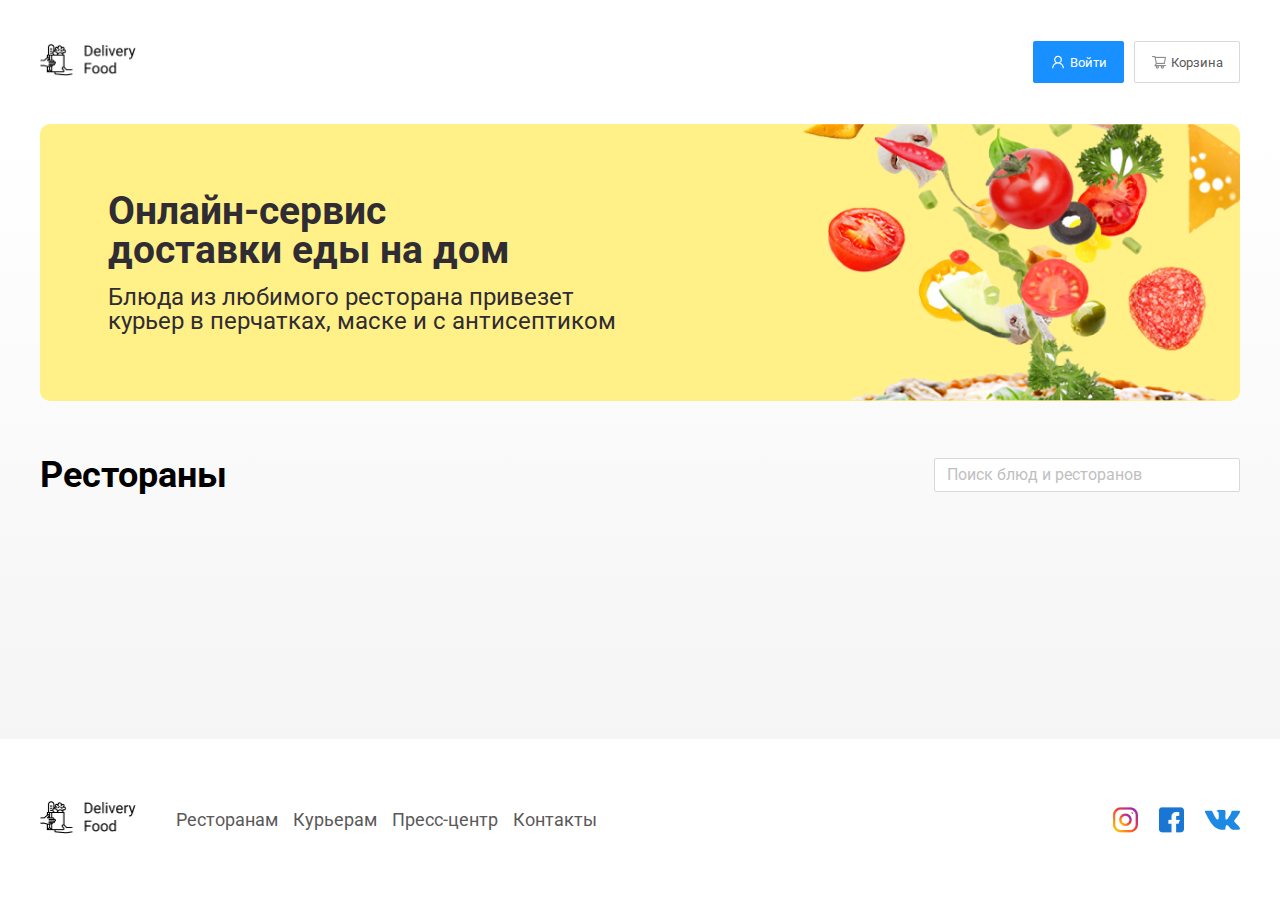
<file: Delivery/index.html>
<!DOCTYPE html>
<html lang="ru">

<head>
    <meta charset="UTF-8">
    <meta name="viewport" content="width=device-width, initial-scale=1.0">
    <link rel="preconnect" href="https://fonts.googleapis.com">
    <link rel="preconnect" href="https://fonts.gstatic.com" crossorigin>
    <link href="https://fonts.googleapis.com/css2?family=Roboto:ital,wght@0,100..900;1,100..900&display=swap"
        rel="stylesheet">
    <link rel="stylesheet" href="style.css">
    <title>Delivery Food</title>
</head>

<body>
    <div class="page-wrapper">
        <header class="header">
            <div class="container">
                <div class="header-box">
                    <div class="header-logo logo">
                        <img src="Images/logo.png" alt="logo">
                    </div>
                    <div class="header-controls">
                        <button class="btn btn-primary">
                            <img src="Images/icons/user.png" alt="user">
                            Войти
                        </button>
                        <button class="btn btn-outline">
                            <img src="Images/icons/shopping-cart.png" alt="shopping-cart">
                            Корзина
                        </button>
                    </div>
                </div>
            </div>
        </header>

        <main class="main">
            <section class="banner">
                <div class="container">
                    <div class="banner-item">

                        <h2 class="banner-item--title">
                            Онлайн-сервис <br>доставки еды на дом</h2>

                        <p class="banner-item--subtitle">
                            Блюда из любимого ресторана привезет курьер в перчатках, маске и с антисептиком</p>
                    </div>

                </div>
            </section>
            <section class="products">
                <div class="container">
                    <div class="products-header">
                        <h3 class="products-header--title">
                            Рестораны
                        </h3>
                        <input type="text" class="products-header--search" placeholder="Поиск блюд и ресторанов">

                    </div>
                </div>
            </section>

        </main>


        <footer class="footer">
            <div class="container">
                <div class="footer-box">
                    <div class="footer-logo logo">
                        <img src="Images/logo.png" alt="logo">
                    </div>
                    <div class="footer-nav">
                        <ul>
                            <li>Ресторанам</li>
                            <li>Курьерам</li>
                            <li>Пресс-центр</li>
                            <li>Контакты</li>
                        </ul>
                    </div>
                    <div class="footer-social">
                        <img src="Images/social/INS.png" alt="INS">
                        <img src="Images/social/FB.png" alt="FB">
                        <img src="Images/social/VK.png" alt="VK">
                    </div>
                </div>
            </div>
        </footer>
    </div>
</body>

</html>
</file>
<file: Delivery/style.css>
* {
    box-sizing: border-box;
    font-family: Roboto;
    font-style: normal;
    line-height: normal;
}

body {
    margin: 0;
    padding: 0;
}

.page-wrapper {
    min-height: 100vh;
    display: flex;
    flex-direction: column;
}

.logo {
    max-width: 100px;
}

.logo img {
    width: 100%;
}

.container {
    width: 100%;
    height: 100%;
    max-width: 1230px;
    margin: 0 auto;
    padding-left: 15px;
    padding-right: 15px;
}

.header {
    display: flex;
    align-items: center;
    min-height: 124px;

}

.header-box {
    height: 100%;
    display: flex;
    align-items: center;
    justify-content: space-between;
}

.header-controls {
    display: flex;
    align-items: center;
    justify-content: flex-end;
    gap: 10px;
}

.btn {
    display: flex;
    padding: 8px 16px;
    align-items: center;
    gap: 4px;
    outline: none;
    cursor: pointer;
}

.btn-primary {
    border: 1px solid #1890FF;
    border-radius: 2px;
    background-color: #1890FF;
    color: #FFFFFF;
    /* margin-right: 8px; */
}

.btn-outline {
    border-radius: 2px;
    background-color: #FFFFFF;
    border: 1px solid #D9D9D9;
    box-shadow: 0px 0px 2px 0px rgba(0, 0, 0, 0.00);
    color: #595959;
}

.main {
    flex-grow: 1;
    background: linear-gradient(180deg, rgba(245, 245, 245, 0) 1.04%, #F5F5F5 100%);
}

.banner {
    margin-bottom: 56px;
}

.banner-item {
    background-image: url(./Images/banners/banner-img.png);
    background-repeat: no-repeat;
    background-size: contain;
    background-position: center right;
    padding: 68px;
    border-radius: 10px;
    background-color: #FFF188;
}

.banner-item--title {
    font-weight: 700;
    font-size: 39px;
    line-height: 100%;
    color: #302C34;
    max-width: 50%;
    margin-top: 0px;
    margin-bottom: 15px;
}

.banner-item--subtitle {
    font-weight: 400;
    font-size: 24px;
    line-height: 100%;
    color: #302C34;
    max-width: 50%;
    margin: 0;
}

.products-header {
    display: flex;
    align-items: center;
    justify-content: space-between;
    flex-wrap: wrap;
    gap: 24px;
}

.products-header--title {
    font-family: Roboto;
    font-weight: 700;
    font-size: 36px;
    line-height: 100%;
    letter-spacing: 0%;
    color: #000000;
    margin: 0;
}

.products-header--search {
    min-width: 306px;
    height: 34px;
    border-radius: 2px;
    border: 1px solid #D9D9D9;
    background: #FFF;
    padding: 5px 12px;
}

.products-header--search:focus {
    outline: none;
    border: 1px solid #D9D9D9;
}

.products-header--search::placeholder {
    color: #BFBFBF;
    font-weight: 400;
    font-size: 16px;
    line-height: 24px;
}

.products-wrapper {
    display: flex;
    margin-top: 44px;
    margin-bottom: 90px;
    flex-wrap: wrap;
    column-gap: 24px;
    row-gap: 30px;
}

.products-card {
    width: calc((100% - 48px) / 3);
    border-radius: 7px;
    box-shadow: 0px 4px 12px 0px #0000000D;
    background: #FFFFFF;
    overflow: hidden;
    text-decoration: none;
}


.products-card-image {
    width: 100%;
}

.products-card-image img {
    width: 100%;
}

.products-cart-description-row {
    color: #000000;
    display: flex;
    align-items: center;
    justify-content: space-between;
}

.products-cart-description-row:not(:last-child) {
    margin-bottom: 10px;
}

.products-cart-description--title {
    font-weight: 700;
    font-size: 24px;
    line-height: 32px;
    margin: 0;
}

.products-cart-description--badge {
    border-radius: 2px;
    background: #262626;
    font-weight: 400;
    font-size: 12px;
    line-height: 20px;
    color: #FFFFFF;
    padding: 1px 8px;
}

.products-cart-description {
    padding: 20px 24px 34px 24px;
}

.products-cart-description-info {
    display: flex;
    align-items: center;
    justify-content: flex-start;
    row-gap: 25px;
    column-gap: 25px;
    flex-wrap: wrap;
}

.products-cart-description-info--raiting {
    font-weight: 700;
    font-size: 18px;
    line-height: 32px;
    color: #FFC107;

}

.products-cart-description-info--price {

    font-weight: 400;
    font-size: 18px;
    color: #8C8C8C;
    line-height: 32px;
}


.products-cart-description-info--groupe {
    font-weight: 400;
    font-size: 18px;
    color: #8C8C8C;
    line-height: 32px;
    position: relative;
}

.products-cart-description-info--groupe::before {
    content: '';
    display: block;
    width: 5px;
    height: 5px;
    border-radius: 50%;
    background: #8C8C8C;
    position: absolute;
    left: -14px;
    top: 12px;
}

.footer {
    display: flex;
    align-items: center;
    min-height: 156px;
    padding: 60px 0px;
}

.footer-box {
    height: 100%;
    display: flex;
    align-items: center;
    justify-content: space-between;
    gap: 36px;
    flex-wrap: wrap;
}

.footer-nav {
    flex-grow: 1;
}

.footer-nav ul {
    list-style: none;
    display: flex;
    align-items: center;
    padding: 0;
    margin: 0;
    gap: 15px;
    flex-wrap: wrap;
}

.footer-nav ul li {
    font-weight: 400;
    font-size: 18px;
    color: #595959;
}

.footer-social {
    display: flex;
    align-items: center;
    justify-content: flex-end;
    gap: 20px;

}

.products-cart-description-name {
    margin: 0px;
    font-weight: 400;
    font-size: 24px;
    line-height: 32px;
    color: #000000;
}


.products-cart-description--text {
    margin: 0px;
    font-weight: 400;
    font-size: 18px;
    line-height: 100%;
    color: #8C8C8C;
}

.products-cart-description-controls {
    display: flex;
    align-items: center;
    justify-content: flex-start;
    flex-wrap: wrap;
    row-gap: 10px;
    column-gap: 30px;
}

.products-cart-description-controls--price {
    font-weight: 700;
    font-size: 20px;
    line-height: 32px;
    color: #000000;
}

.cart-modal__overlay {
    position: fixed;
    top: 0;
    right: 0;
    bottom: 0;
    left: 0;
    background: #00000066;
    display: none;
    align-items: center;
    justify-content: center;
}

.cart-modal__overlay.open {
    display: flex;
}


.cart-modal {
    width: 100%;
    max-width: 780px;
    padding: 40px 45px;
    border-radius: 5px;
    background: #FFFFFF;

}

.cart-modal__header {
    display: flex;
    align-items: center;
    justify-content: space-between;
    margin-bottom: 48px;
}

.cart-modal__header--title {
    font-weight: 700;
    font-size: 36px;
    color: #000000;
    margin: 0;
}

.cart-modal__header--close {
    cursor: pointer;
}


.cart-modal__footer {
    display: flex;
    align-items: center;
    justify-content: space-between;
    flex-wrap: wrap;
    gap: 10px;
    margin-top: 50px;
}

.cart-modal__footer--price {
    font-weight: 700;
    font-size: 20px;
    color: #FAFAFA;
    border-radius: 5px;
    padding: 15px 20px;
    background: #262626;
}

.cart-modal__footer--controls {
    display: flex;
    align-items: center;
    gap: 10px;
}

.cart-item {
    display: flex;
    align-items: center;
    justify-content: space-between;
    flex-wrap: wrap;
    gap: 10px;

}

.cart-item:not(:last-child) {
    padding-bottom: 10px;
    margin-bottom: 10px;
    border-bottom: 1px solid #D9D9D9;
}

.cart-item__titel {
    margin: 0;
    font-weight: 400;
    font-size: 18px;
    line-height: 32px;
    column-rule-color: #000000;
}

.cart-item__controls {
    display: flex;
    align-items: center;
}

.cart-item__controls--price {
    font-weight: 700;
    font-size: 20px;
    line-height: 32px;
    color: #000000;
    margin-right: 47px;
}


.cart-item__controls button {
    border: 1px solid #40A9FF;
    font-weight: 400;
    font-size: 14px;
    line-height: 22px;
    caret-color: #40A9FF;
}

.cart-item__controls--count {
    margin-left: 15px;
    margin-right: 15px;
}

@media (max-width: 991px) {
    .banner-item--title {
        max-width: 100%;
    }

    .banner-item--subtitle {
        max-width: 100%;
    }

    .products-card {
        width: calc((100% - 24px) / 2);
    }

    .banner-item {
        background-image: none;
    }
}

@media (max-width: 768) {
    .products-card {
        width: 100%;
    }
}
</file>
